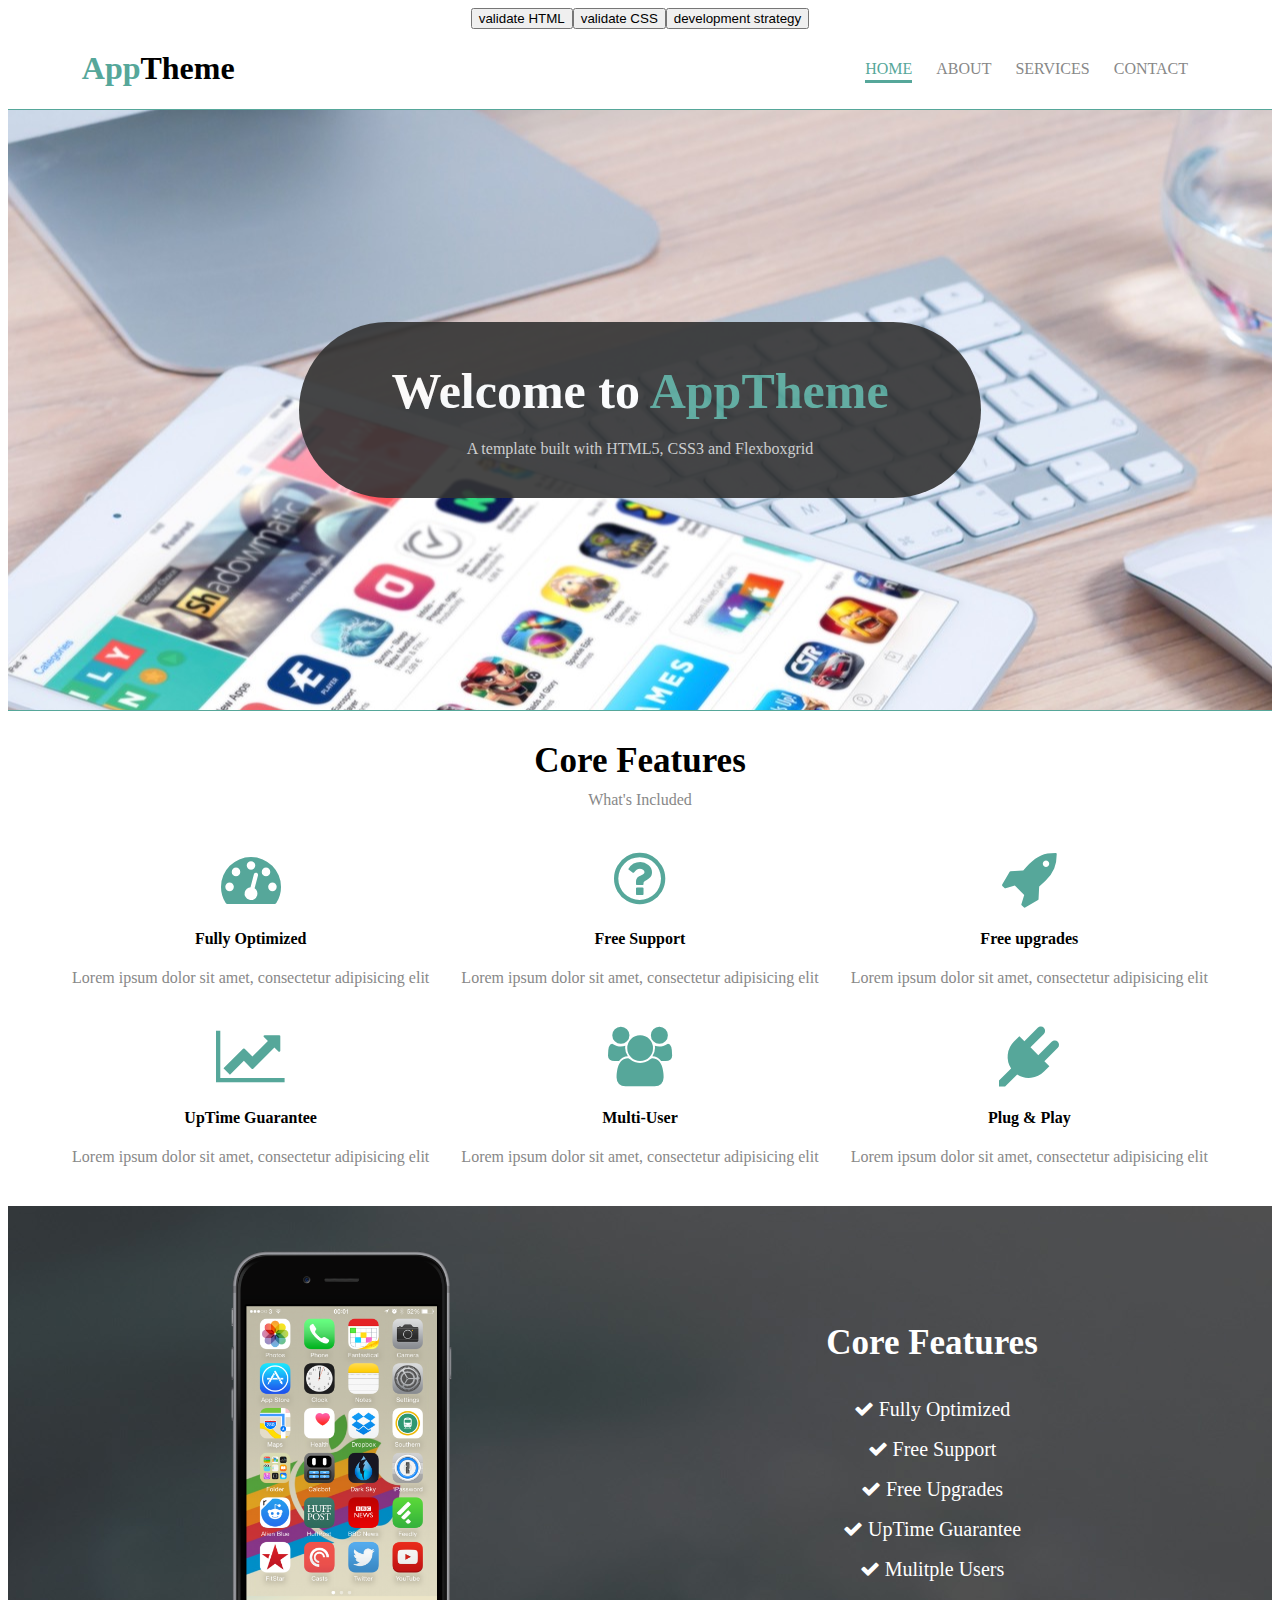
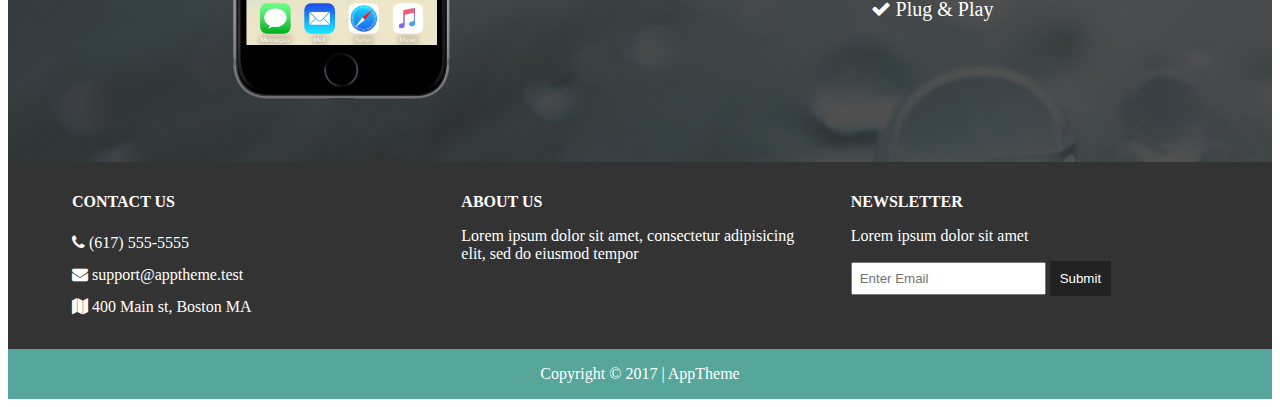
<file: index.html>
<!DOCTYPE html>
<html>

<head>
  <title>Apptheme</title>
  <meta charset="utf-8">
  <link rel="stylesheet" href="/css/flexboxgrid.css">
  <link rel="stylesheet" href="/css/font-awesome.css">
  <link rel="stylesheet" href="/css/style.css">

  <!-- Leave this here!  It renders the review buttons  -->
  <script src='./evaluation/init.js'></script>
</head>

<body>
  <!-- HEADER -->
  <header id="main-header">
    <div class="container">
      <div class="row end-sm end-md end-lg center-xs middle-xs middle-sm middle-md middle-lg">
        <div class="col-xs-12 col-sm-2 col-md-2 col-lg-2">
          <h1><span class="primary-text">App</span>Theme</h1>
        </div>
        <div class="col-xs-12 col-sm-10 col-md-10 col-lg-10">
          <nav id="navbar">
            <ul>
              <li class="current"><a href="index.html">Home</a></li>
              <li><a href="about.html">About</a></li>
              <li><a href="services.html">Services</a></li>
              <li><a href="contact.html">Contact</a></li>
            </ul>
          </nav>
        </div>
      </div>
    </div>
  </header>

  <!-- SHOWCASE -->
  <section id="showcase">
    <div class="container">
      <div class="row center-xs center-sm center-md center-lg middle-xs middle-sm middle-md middle-lg">
        <div class="col-xs-10 col-sm-10 col-md-10 col-lg-7 showcase-content">
          <h1>Welcome to <span class="primary-text">AppTheme</span></h1>
          <p>A template built with HTML5, CSS3 and Flexboxgrid</p>
        </div>
      </div>
    </div>
  </section>

  <!-- FEATURES -->
  <section id="features">
    <div class="container">
      <div class="row center-xs center-sm center-md center-lg">
        <div class="col-xs-12 col-sm-12 col-md-12 col-lg-12">
          <h2>Core Features</h2>
          <p>What's Included</p>
          <!-- ICON ROW 1 -->
          <div class="row center-xs center-sm center-md center-lg">
            <div class="col-xs-12 col-sm-4 col-md-4 col-lg-4">
              <i class="fa fa-dashboard"></i><br>
              <h4>Fully Optimized</h4>
              <p>Lorem ipsum dolor sit amet, consectetur adipisicing elit</p>
            </div>
            <div class="col-xs-12 col-sm-4 col-md-4 col-lg-4">
              <i class="fa fa-question-circle-o"></i><br>
              <h4>Free Support</h4>
              <p>Lorem ipsum dolor sit amet, consectetur adipisicing elit</p>
            </div>
            <div class="col-xs-12 col-sm-4 col-md-4 col-lg-4">
              <i class="fa fa-rocket"></i><br>
              <h4>Free upgrades</h4>
              <p>Lorem ipsum dolor sit amet, consectetur adipisicing elit</p>
            </div>
          </div>

          <!-- ICON ROW 2 -->
          <div class="row center-xs center-sm center-md center-lg">
            <div class="col-xs-12 col-sm-4 col-md-4 col-lg-4">
              <i class="fa fa-line-chart"></i><br>
              <h4>UpTime Guarantee</h4>
              <p>Lorem ipsum dolor sit amet, consectetur adipisicing elit</p>
            </div>
            <div class="col-xs-12 col-sm-4 col-md-4 col-lg-4">
              <i class="fa fa-users"></i><br>
              <h4>Multi-User</h4>
              <p>Lorem ipsum dolor sit amet, consectetur adipisicing elit</p>
            </div>
            <div class="col-xs-12 col-sm-4 col-md-4 col-lg-4">
              <i class="fa fa-plug"></i><br>
              <h4>Plug & Play</h4>
              <p>Lorem ipsum dolor sit amet, consectetur adipisicing elit</p>
            </div>
          </div>
        </div>
      </div>
    </div>
  </section>

  <!-- INFO SECTION -->
  <section id="info">
    <div class="container">
      <div class="row center-xs center-sm center-md center-lg middle-xs middle-sm middle-md middle-lg">
        <div class="col-xs-12 col-sm-6 col-md-6 col-lg-6">
          <img src="images/iphone.png" alt="">
        </div>
        <div class="col-xs-12 col-sm-6 col-md-6 col-lg-6">
          <h2>Core Features</h2>
          <ul>
            <li><i class="fa fa-check"></i> Fully Optimized</li>
            <li><i class="fa fa-check"></i> Free Support</li>
            <li><i class="fa fa-check"></i> Free Upgrades</li>
            <li><i class="fa fa-check"></i> UpTime Guarantee</li>
            <li><i class="fa fa-check"></i> Mulitple Users</li>
            <li><i class="fa fa-check"></i> Plug & Play</li>
          </ul>
        </div>
      </div>
    </div>
  </section>

  <!-- COMPANY -->
  <section id="company">
    <div class="container">
      <div class="row">
        <div class="col-xs-12 col-sm-4 col-md-4 col-lg-4">
          <h4>Contact Us</h4>
          <ul>
            <li><i class="fa fa-phone"></i> (617) 555-5555</li>
            <li><i class="fa fa-envelope"></i> support@apptheme.test</li>
            <li><i class="fa fa-map"></i> 400 Main st, Boston MA</li>
          </ul>
        </div>
        <div class="col-xs-12 col-sm-4 col-md-4 col-lg-4">
          <h4>About Us</h4>
          <p>Lorem ipsum dolor sit amet, consectetur adipisicing elit, sed do eiusmod tempor</p>
        </div>
        <div class="col-xs-12 col-sm-4 col-md-4 col-lg-4">
          <h4>Newsletter</h4>
          <p>Lorem ipsum dolor sit amet</p>
          <form>
            <input type="text" name="email" placeholder="Enter Email">
            <button type="submit" name="button">Submit</button>
          </form>
        </div>
      </div>
    </div>
  </section>

  <!-- FOOTER -->
  <footer id="main-footer">
    <div class="container">
      <div class="row center-xs center-sm center-md center-lg">
        <div class="col-xs-12 col-sm-12 col-md-12 col-lg-12">
          <p>Copyright &copy; 2017 | AppTheme</p>
        </div>
      </div>
    </div>
  </footer>
</body>

</html>
</file>
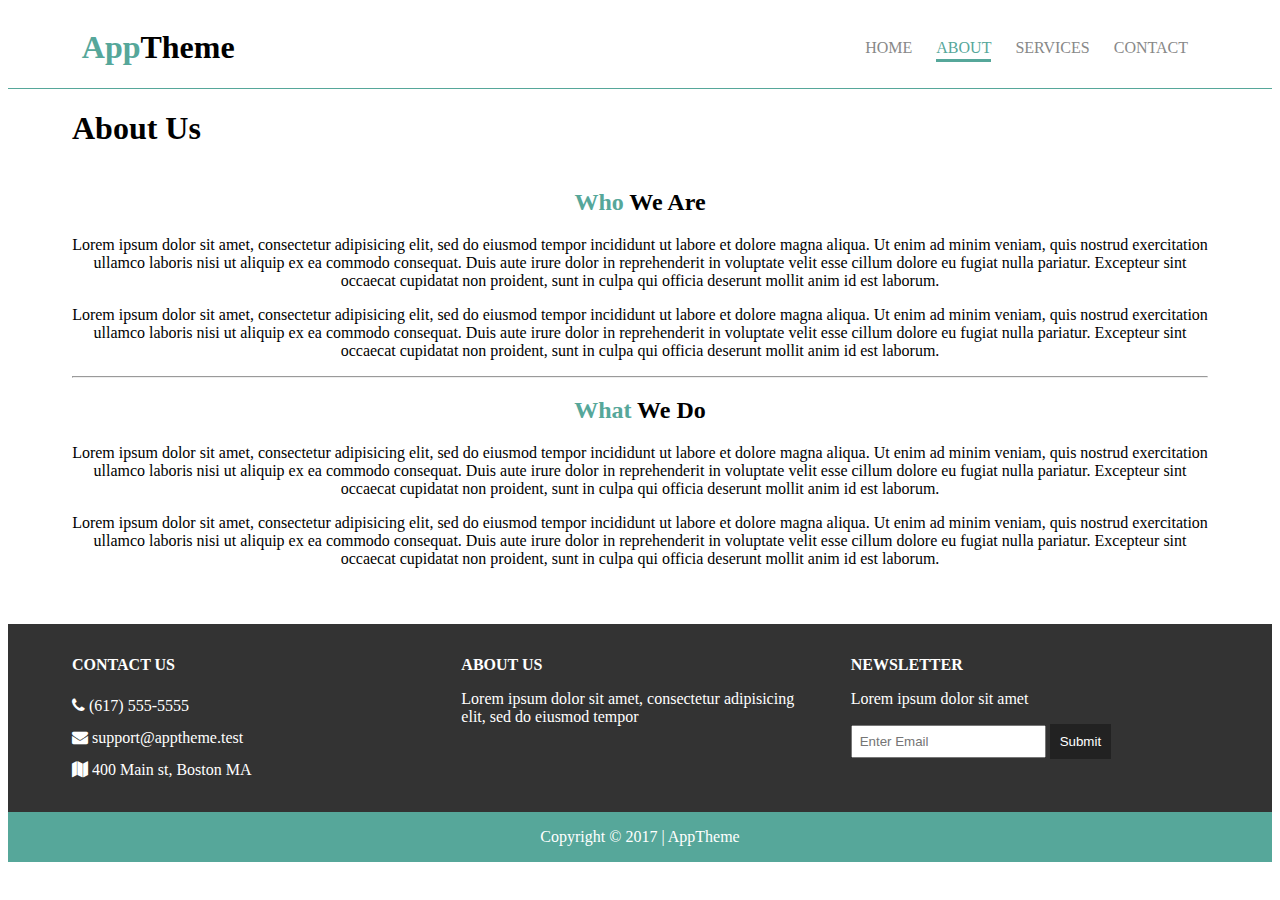
<file: about.html>
<!DOCTYPE html>
<html>
  <head>
    <meta charset="utf-8">
    <title>AppTheme | About</title>
    <link rel="stylesheet" href="css/flexboxgrid.css">
    <link rel="stylesheet" href="css/font-awesome.css">
    <link rel="stylesheet" href="css/style.css">
  </head>
  <body>
    <!-- HEADER -->
    <header id="main-header">
      <div class="container">
        <div class="row end-sm end-md end-lg center-xs middle-xs middle-sm middle-md middle-lg">
          <div class="col-xs-12 col-sm-2 col-md-2 col-lg-2">
            <h1><span class="primary-text">App</span>Theme</h1>
          </div>
          <div class="col-xs-12 col-sm-10 col-md-10 col-lg-10">
            <nav id="navbar">
              <ul>
                <li><a href="index.html">Home</a></li>
                <li class="current"><a href="about.html">About</a></li>
                <li><a href="services.html">Services</a></li>
                <li><a href="contact.html">Contact</a></li>
              </ul>
            </nav>
          </div>
        </div>
      </div>
    </header>

    <!-- SUBHEADER -->
    <section id="subheader">
      <div class="container">
        <div class="row">
          <div class="col-xs-12 col-sm-12 col-md-12 col-lg-12">
            <h1>About Us</h1>
          </div>
        </div>
      </div>
    </section>

    <!-- MAIN PAGE -->
    <section id="page" class="about">
      <div class="container">
        <div class="row center-xs center-sm center-md center-lg">
          <div class="col-xs-12 col-sm-12 col-md-12 col-lg-12">
            <h2><span class="primary-text">Who</span> We Are</h2>
            <p>Lorem ipsum dolor sit amet, consectetur adipisicing elit, sed do eiusmod tempor incididunt ut labore et dolore magna aliqua. Ut enim ad minim veniam, quis nostrud exercitation ullamco laboris nisi ut aliquip ex ea commodo consequat. Duis aute irure dolor in reprehenderit in voluptate velit esse cillum dolore eu fugiat nulla pariatur. Excepteur sint occaecat cupidatat non proident, sunt in culpa qui officia deserunt mollit anim id est laborum.</p>
            <p>Lorem ipsum dolor sit amet, consectetur adipisicing elit, sed do eiusmod tempor incididunt ut labore et dolore magna aliqua. Ut enim ad minim veniam, quis nostrud exercitation ullamco laboris nisi ut aliquip ex ea commodo consequat. Duis aute irure dolor in reprehenderit in voluptate velit esse cillum dolore eu fugiat nulla pariatur. Excepteur sint occaecat cupidatat non proident, sunt in culpa qui officia deserunt mollit anim id est laborum.</p>
            <hr>
            <h2><span class="primary-text">What</span> We Do</h2>
            <p>Lorem ipsum dolor sit amet, consectetur adipisicing elit, sed do eiusmod tempor incididunt ut labore et dolore magna aliqua. Ut enim ad minim veniam, quis nostrud exercitation ullamco laboris nisi ut aliquip ex ea commodo consequat. Duis aute irure dolor in reprehenderit in voluptate velit esse cillum dolore eu fugiat nulla pariatur. Excepteur sint occaecat cupidatat non proident, sunt in culpa qui officia deserunt mollit anim id est laborum.</p>
            <p>Lorem ipsum dolor sit amet, consectetur adipisicing elit, sed do eiusmod tempor incididunt ut labore et dolore magna aliqua. Ut enim ad minim veniam, quis nostrud exercitation ullamco laboris nisi ut aliquip ex ea commodo consequat. Duis aute irure dolor in reprehenderit in voluptate velit esse cillum dolore eu fugiat nulla pariatur. Excepteur sint occaecat cupidatat non proident, sunt in culpa qui officia deserunt mollit anim id est laborum.</p>
          </div>
        </div>
      </div>
    </section>

    <!-- COMPANY -->
    <section id="company">
      <div class="container">
        <div class="row">
          <div class="col-xs-12 col-sm-4 col-md-4 col-lg-4">
            <h4>Contact Us</h4>
            <ul>
              <li><i class="fa fa-phone"></i> (617) 555-5555</li>
              <li><i class="fa fa-envelope"></i> support@apptheme.test</li>
              <li><i class="fa fa-map"></i> 400 Main st, Boston MA</li>
            </ul>
          </div>
          <div class="col-xs-12 col-sm-4 col-md-4 col-lg-4">
            <h4>About Us</h4>
            <p>Lorem ipsum dolor sit amet, consectetur adipisicing elit, sed do eiusmod tempor</p>
          </div>
          <div class="col-xs-12 col-sm-4 col-md-4 col-lg-4">
            <h4>Newsletter</h4>
            <p>Lorem ipsum dolor sit amet</p>
            <form>
              <input type="text" name="email" placeholder="Enter Email">
              <button type="submit" name="button">Submit</button>
            </form>
          </div>
        </div>
      </div>
    </section>

    <!-- FOOTER -->
    <footer id="main-footer">
      <div class="container">
        <div class="row center-xs center-sm center-md center-lg">
          <div class="col-xs-12 col-sm-12 col-md-12 col-lg-12">
            <p>Copyright &copy; 2017 | AppTheme</p>
          </div>
        </div>
      </div>
    </footer>

  </body>
</html>
</file>
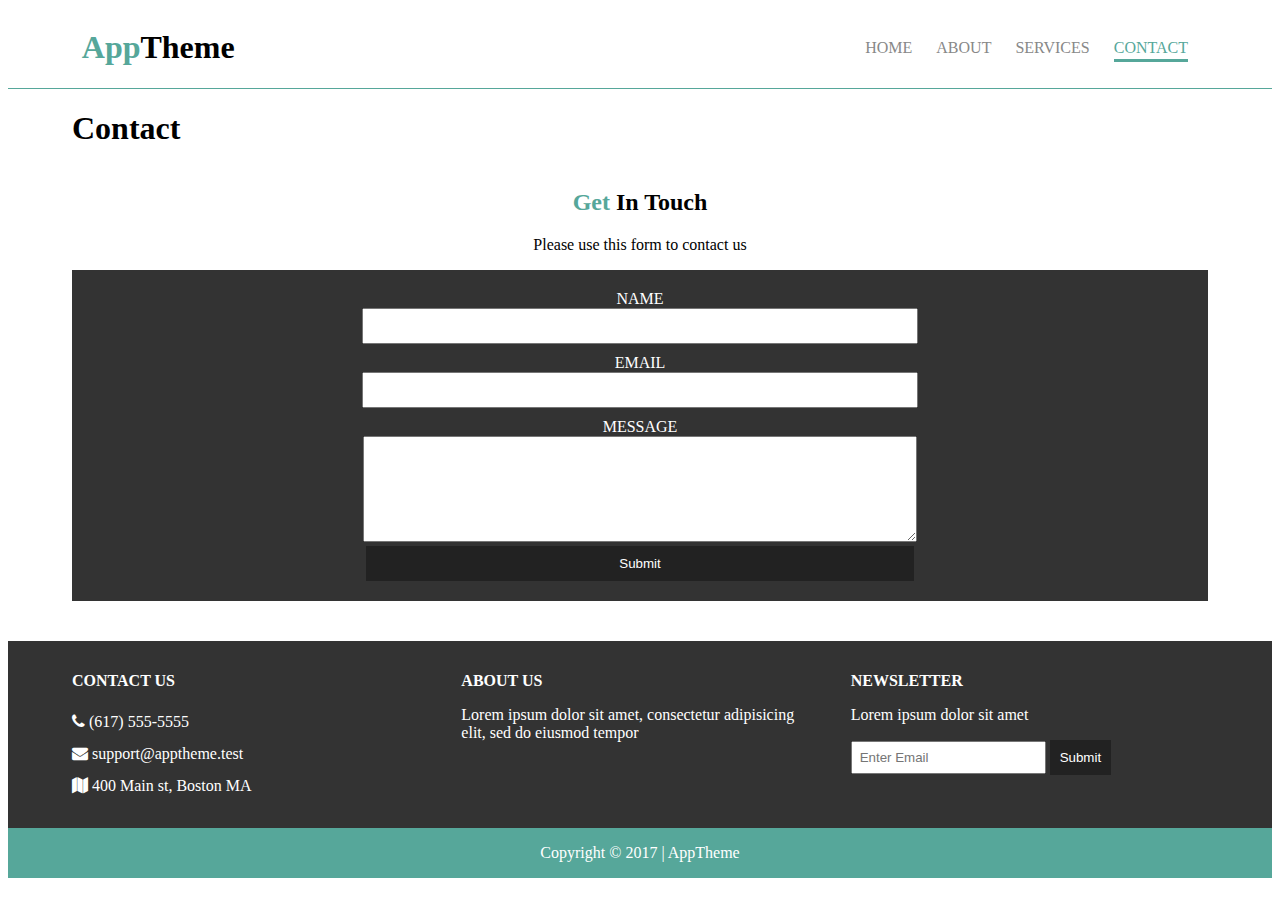
<file: contact.html>
<!DOCTYPE html>
<html>
  <head>
    <meta charset="utf-8">
    <title>AppTheme | Contact</title>
    <link rel="stylesheet" href="css/flexboxgrid.css">
    <link rel="stylesheet" href="css/font-awesome.css">
    <link rel="stylesheet" href="css/style.css">
  </head>
  <body>
    <!-- HEADER -->
    <header id="main-header">
      <div class="container">
        <div class="row end-sm end-md end-lg center-xs middle-xs middle-sm middle-md middle-lg">
          <div class="col-xs-12 col-sm-2 col-md-2 col-lg-2">
            <h1><span class="primary-text">App</span>Theme</h1>
          </div>
          <div class="col-xs-12 col-sm-10 col-md-10 col-lg-10">
            <nav id="navbar">
              <ul>
                <li><a href="index.html">Home</a></li>
                <li><a href="about.html">About</a></li>
                <li><a href="services.html">Services</a></li>
                <li class="current"><a href="contact.html">Contact</a></li>
              </ul>
            </nav>
          </div>
        </div>
      </div>
    </header>

    <!-- SUBHEADER -->
    <section id="subheader">
      <div class="container">
        <div class="row">
          <div class="col-xs-12 col-sm-12 col-md-12 col-lg-12">
            <h1>Contact</h1>
          </div>
        </div>
      </div>
    </section>

    <!-- MAIN PAGE -->
    <section id="page" class="contact">
      <div class="container">
        <div class="row center-xs center-sm center-md center-lg">
          <div class="col-xs-12 col-sm-12 col-md-12 col-lg-12">
            <h2><span class="primary-text">Get</span> In Touch</h2>
            <p>Please use this form to contact us</p>
            <form>
              <div>
                <label for="name">Name</label><br>
                <input type="text" name="name">
              </div>
              <div>
                <label for="email">Email</label><br>
                <input type="text" name="email">
              </div>
              <div>
                <label for="message">Message</label><br>
                <textarea name="message"></textarea>
              </div>
              <button type="submit" name="button">Submit</button>
            </form>
          </div>
        </div>
      </div>
    </section>

    <!-- COMPANY -->
    <section id="company">
      <div class="container">
        <div class="row">
          <div class="col-xs-12 col-sm-4 col-md-4 col-lg-4">
            <h4>Contact Us</h4>
            <ul>
              <li><i class="fa fa-phone"></i> (617) 555-5555</li>
              <li><i class="fa fa-envelope"></i> support@apptheme.test</li>
              <li><i class="fa fa-map"></i> 400 Main st, Boston MA</li>
            </ul>
          </div>
          <div class="col-xs-12 col-sm-4 col-md-4 col-lg-4">
            <h4>About Us</h4>
            <p>Lorem ipsum dolor sit amet, consectetur adipisicing elit, sed do eiusmod tempor</p>
          </div>
          <div class="col-xs-12 col-sm-4 col-md-4 col-lg-4">
            <h4>Newsletter</h4>
            <p>Lorem ipsum dolor sit amet</p>
            <form>
              <input type="text" name="email" placeholder="Enter Email">
              <button type="submit" name="button">Submit</button>
            </form>
          </div>
        </div>
      </div>
    </section>

    <!-- FOOTER -->
    <footer id="main-footer">
      <div class="container">
        <div class="row center-xs center-sm center-md center-lg">
          <div class="col-xs-12 col-sm-12 col-md-12 col-lg-12">
            <p>Copyright &copy; 2017 | AppTheme</p>
          </div>
        </div>
      </div>
    </footer>

  </body>
</html>
</file>
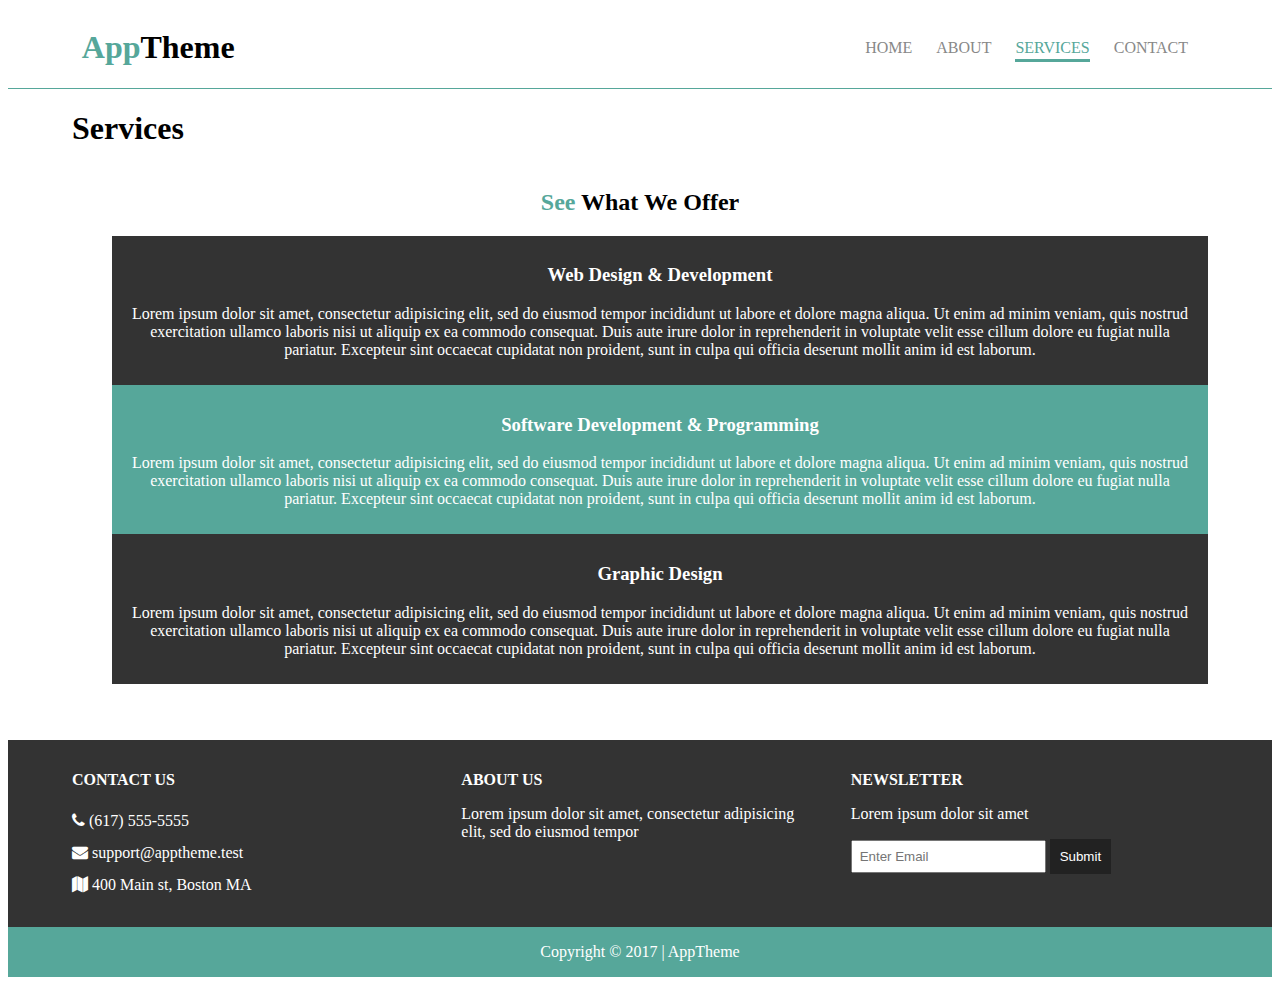
<file: services.html>
<!DOCTYPE html>
<html>
  <head>
    <meta charset="utf-8">
    <title>AppTheme | Services</title>
    <link rel="stylesheet" href="css/flexboxgrid.css">
    <link rel="stylesheet" href="css/font-awesome.css">
    <link rel="stylesheet" href="css/style.css">
  </head>
  <body>
    <!-- HEADER -->
    <header id="main-header">
      <div class="container">
        <div class="row end-sm end-md end-lg center-xs middle-xs middle-sm middle-md middle-lg">
          <div class="col-xs-12 col-sm-2 col-md-2 col-lg-2">
            <h1><span class="primary-text">App</span>Theme</h1>
          </div>
          <div class="col-xs-12 col-sm-10 col-md-10 col-lg-10">
            <nav id="navbar">
              <ul>
                <li><a href="index.html">Home</a></li>
                <li><a href="about.html">About</a></li>
                <li class="current"><a href="services.html">Services</a></li>
                <li><a href="contact.html">Contact</a></li>
              </ul>
            </nav>
          </div>
        </div>
      </div>
    </header>

    <!-- SUBHEADER -->
    <section id="subheader">
      <div class="container">
        <div class="row">
          <div class="col-xs-12 col-sm-12 col-md-12 col-lg-12">
            <h1>Services</h1>
          </div>
        </div>
      </div>
    </section>

    <!-- MAIN PAGE -->
    <section id="page" class="services">
      <div class="container">
        <div class="row center-xs center-sm center-md center-lg">
          <div class="col-xs-12 col-sm-12 col-md-12 col-lg-12">
            <h2><span class="primary-text">See</span> What We Offer</h2>
            <ul>
              <li>
                <h3>Web Design & Development</h3>
                <p>Lorem ipsum dolor sit amet, consectetur adipisicing elit, sed do eiusmod tempor incididunt ut labore et dolore magna aliqua. Ut enim ad minim veniam, quis nostrud exercitation ullamco laboris nisi ut aliquip ex ea commodo consequat. Duis aute irure dolor in reprehenderit in voluptate velit esse cillum dolore eu fugiat nulla pariatur. Excepteur sint occaecat cupidatat non proident, sunt in culpa qui officia deserunt mollit anim id est laborum.</p>
              </li>
              <li>
                <h3>Software Development & Programming</h3>
                <p>Lorem ipsum dolor sit amet, consectetur adipisicing elit, sed do eiusmod tempor incididunt ut labore et dolore magna aliqua. Ut enim ad minim veniam, quis nostrud exercitation ullamco laboris nisi ut aliquip ex ea commodo consequat. Duis aute irure dolor in reprehenderit in voluptate velit esse cillum dolore eu fugiat nulla pariatur. Excepteur sint occaecat cupidatat non proident, sunt in culpa qui officia deserunt mollit anim id est laborum.</p>
              </li>
              <li>
                <h3>Graphic Design</h3>
                <p>Lorem ipsum dolor sit amet, consectetur adipisicing elit, sed do eiusmod tempor incididunt ut labore et dolore magna aliqua. Ut enim ad minim veniam, quis nostrud exercitation ullamco laboris nisi ut aliquip ex ea commodo consequat. Duis aute irure dolor in reprehenderit in voluptate velit esse cillum dolore eu fugiat nulla pariatur. Excepteur sint occaecat cupidatat non proident, sunt in culpa qui officia deserunt mollit anim id est laborum.</p>
              </li>
            </ul>
          </div>
        </div>
      </div>
    </section>

    <!-- COMPANY -->
    <section id="company">
      <div class="container">
        <div class="row">
          <div class="col-xs-12 col-sm-4 col-md-4 col-lg-4">
            <h4>Contact Us</h4>
            <ul>
              <li><i class="fa fa-phone"></i> (617) 555-5555</li>
              <li><i class="fa fa-envelope"></i> support@apptheme.test</li>
              <li><i class="fa fa-map"></i> 400 Main st, Boston MA</li>
            </ul>
          </div>
          <div class="col-xs-12 col-sm-4 col-md-4 col-lg-4">
            <h4>About Us</h4>
            <p>Lorem ipsum dolor sit amet, consectetur adipisicing elit, sed do eiusmod tempor</p>
          </div>
          <div class="col-xs-12 col-sm-4 col-md-4 col-lg-4">
            <h4>Newsletter</h4>
            <p>Lorem ipsum dolor sit amet</p>
            <form>
              <input type="text" name="email" placeholder="Enter Email">
              <button type="submit" name="button">Submit</button>
            </form>
          </div>
        </div>
      </div>
    </section>

    <!-- FOOTER -->
    <footer id="main-footer">
      <div class="container">
        <div class="row center-xs center-sm center-md center-lg">
          <div class="col-xs-12 col-sm-12 col-md-12 col-lg-12">
            <p>Copyright &copy; 2017 | AppTheme</p>
          </div>
        </div>
      </div>
    </footer>

  </body>
</html>
</file>
<file: css/flexboxgrid.css>
/* Uncomment and set these variables to customize the grid. */

.container-fluid {
  margin-right: auto;
  margin-left: auto;
  padding-right: 2rem;
  padding-left: 2rem;
}

.row {
  box-sizing: border-box;
  display: -ms-flexbox;
  display: -webkit-box;
  display: flex;
  -ms-flex: 0 1 auto;
  -webkit-box-flex: 0;
  flex: 0 1 auto;
  -ms-flex-direction: row;
  -webkit-box-orient: horizontal;
  -webkit-box-direction: normal;
  flex-direction: row;
  -ms-flex-wrap: wrap;
  flex-wrap: wrap;
  margin-right: -1rem;
  margin-left: -1rem;
}

.row.reverse {
  -ms-flex-direction: row-reverse;
  -webkit-box-orient: horizontal;
  -webkit-box-direction: reverse;
  flex-direction: row-reverse;
}

.col.reverse {
  -ms-flex-direction: column-reverse;
  -webkit-box-orient: vertical;
  -webkit-box-direction: reverse;
  flex-direction: column-reverse;
}

.col-xs,
.col-xs-1,
.col-xs-2,
.col-xs-3,
.col-xs-4,
.col-xs-5,
.col-xs-6,
.col-xs-7,
.col-xs-8,
.col-xs-9,
.col-xs-10,
.col-xs-11,
.col-xs-12 {
  box-sizing: border-box;
  -ms-flex: 0 0 auto;
  -webkit-box-flex: 0;
  flex: 0 0 auto;
  padding-right: 1rem;
  padding-left: 1rem;
}

.col-xs {
  -webkit-flex-grow: 1;
  -ms-flex-positive: 1;
  -webkit-box-flex: 1;
  flex-grow: 1;
  -ms-flex-preferred-size: 0;
  flex-basis: 0;
  max-width: 100%;
}

.col-xs-1 {
  -ms-flex-preferred-size: 8.333%;
  flex-basis: 8.333%;
  max-width: 8.333%;
}

.col-xs-2 {
  -ms-flex-preferred-size: 16.667%;
  flex-basis: 16.667%;
  max-width: 16.667%;
}

.col-xs-3 {
  -ms-flex-preferred-size: 25%;
  flex-basis: 25%;
  max-width: 25%;
}

.col-xs-4 {
  -ms-flex-preferred-size: 33.333%;
  flex-basis: 33.333%;
  max-width: 33.333%;
}

.col-xs-5 {
  -ms-flex-preferred-size: 41.667%;
  flex-basis: 41.667%;
  max-width: 41.667%;
}

.col-xs-6 {
  -ms-flex-preferred-size: 50%;
  flex-basis: 50%;
  max-width: 50%;
}

.col-xs-7 {
  -ms-flex-preferred-size: 58.333%;
  flex-basis: 58.333%;
  max-width: 58.333%;
}

.col-xs-8 {
  -ms-flex-preferred-size: 66.667%;
  flex-basis: 66.667%;
  max-width: 66.667%;
}

.col-xs-9 {
  -ms-flex-preferred-size: 75%;
  flex-basis: 75%;
  max-width: 75%;
}

.col-xs-10 {
  -ms-flex-preferred-size: 83.333%;
  flex-basis: 83.333%;
  max-width: 83.333%;
}

.col-xs-11 {
  -ms-flex-preferred-size: 91.667%;
  flex-basis: 91.667%;
  max-width: 91.667%;
}

.col-xs-12 {
  -ms-flex-preferred-size: 100%;
  flex-basis: 100%;
  max-width: 100%;
}

.col-xs-offset-1 {
  margin-left: 8.333%;
}

.col-xs-offset-2 {
  margin-left: 16.667%;
}

.col-xs-offset-3 {
  margin-left: 25%;
}

.col-xs-offset-4 {
  margin-left: 33.333%;
}

.col-xs-offset-5 {
  margin-left: 41.667%;
}

.col-xs-offset-6 {
  margin-left: 50%;
}

.col-xs-offset-7 {
  margin-left: 58.333%;
}

.col-xs-offset-8 {
  margin-left: 66.667%;
}

.col-xs-offset-9 {
  margin-left: 75%;
}

.col-xs-offset-10 {
  margin-left: 83.333%;
}

.col-xs-offset-11 {
  margin-left: 91.667%;
}

.start-xs {
  -ms-flex-pack: start;
  -webkit-box-pack: start;
  justify-content: flex-start;
  text-align: start;
}

.center-xs {
  -ms-flex-pack: center;
  -webkit-box-pack: center;
  justify-content: center;
  text-align: center;
}

.end-xs {
  -ms-flex-pack: end;
  -webkit-box-pack: end;
  justify-content: flex-end;
  text-align: end;
}

.top-xs {
  -ms-flex-align: start;
  -webkit-box-align: start;
  align-items: flex-start;
}

.middle-xs {
  -ms-flex-align: center;
  -webkit-box-align: center;
  align-items: center;
}

.bottom-xs {
  -ms-flex-align: end;
  -webkit-box-align: end;
  align-items: flex-end;
}

.around-xs {
  -ms-flex-pack: distribute;
  justify-content: space-around;
}

.between-xs {
  -ms-flex-pack: justify;
  -webkit-box-pack: justify;
  justify-content: space-between;
}

.first-xs {
  -ms-flex-order: -1;
  -webkit-box-ordinal-group: 0;
  order: -1;
}

.last-xs {
  -ms-flex-order: 1;
  -webkit-box-ordinal-group: 2;
  order: 1;
}

@media only screen and (min-width: 48em) {
  .container {
    width: 46rem;
  }

  .col-sm,
  .col-sm-1,
  .col-sm-2,
  .col-sm-3,
  .col-sm-4,
  .col-sm-5,
  .col-sm-6,
  .col-sm-7,
  .col-sm-8,
  .col-sm-9,
  .col-sm-10,
  .col-sm-11,
  .col-sm-12 {
    box-sizing: border-box;
    -ms-flex: 0 0 auto;
    -webkit-box-flex: 0;
    flex: 0 0 auto;
    padding-right: 1rem;
    padding-left: 1rem;
  }

  .col-sm {
    -webkit-flex-grow: 1;
    -ms-flex-positive: 1;
    -webkit-box-flex: 1;
    flex-grow: 1;
    -ms-flex-preferred-size: 0;
    flex-basis: 0;
    max-width: 100%;
  }

  .col-sm-1 {
    -ms-flex-preferred-size: 8.333%;
    flex-basis: 8.333%;
    max-width: 8.333%;
  }

  .col-sm-2 {
    -ms-flex-preferred-size: 16.667%;
    flex-basis: 16.667%;
    max-width: 16.667%;
  }

  .col-sm-3 {
    -ms-flex-preferred-size: 25%;
    flex-basis: 25%;
    max-width: 25%;
  }

  .col-sm-4 {
    -ms-flex-preferred-size: 33.333%;
    flex-basis: 33.333%;
    max-width: 33.333%;
  }

  .col-sm-5 {
    -ms-flex-preferred-size: 41.667%;
    flex-basis: 41.667%;
    max-width: 41.667%;
  }

  .col-sm-6 {
    -ms-flex-preferred-size: 50%;
    flex-basis: 50%;
    max-width: 50%;
  }

  .col-sm-7 {
    -ms-flex-preferred-size: 58.333%;
    flex-basis: 58.333%;
    max-width: 58.333%;
  }

  .col-sm-8 {
    -ms-flex-preferred-size: 66.667%;
    flex-basis: 66.667%;
    max-width: 66.667%;
  }

  .col-sm-9 {
    -ms-flex-preferred-size: 75%;
    flex-basis: 75%;
    max-width: 75%;
  }

  .col-sm-10 {
    -ms-flex-preferred-size: 83.333%;
    flex-basis: 83.333%;
    max-width: 83.333%;
  }

  .col-sm-11 {
    -ms-flex-preferred-size: 91.667%;
    flex-basis: 91.667%;
    max-width: 91.667%;
  }

  .col-sm-12 {
    -ms-flex-preferred-size: 100%;
    flex-basis: 100%;
    max-width: 100%;
  }

  .col-sm-offset-1 {
    margin-left: 8.333%;
  }

  .col-sm-offset-2 {
    margin-left: 16.667%;
  }

  .col-sm-offset-3 {
    margin-left: 25%;
  }

  .col-sm-offset-4 {
    margin-left: 33.333%;
  }

  .col-sm-offset-5 {
    margin-left: 41.667%;
  }

  .col-sm-offset-6 {
    margin-left: 50%;
  }

  .col-sm-offset-7 {
    margin-left: 58.333%;
  }

  .col-sm-offset-8 {
    margin-left: 66.667%;
  }

  .col-sm-offset-9 {
    margin-left: 75%;
  }

  .col-sm-offset-10 {
    margin-left: 83.333%;
  }

  .col-sm-offset-11 {
    margin-left: 91.667%;
  }

  .start-sm {
    -ms-flex-pack: start;
    -webkit-box-pack: start;
    justify-content: flex-start;
    text-align: start;
  }

  .center-sm {
    -ms-flex-pack: center;
    -webkit-box-pack: center;
    justify-content: center;
    text-align: center;
  }

  .end-sm {
    -ms-flex-pack: end;
    -webkit-box-pack: end;
    justify-content: flex-end;
    text-align: end;
  }

  .top-sm {
    -ms-flex-align: start;
    -webkit-box-align: start;
    align-items: flex-start;
  }

  .middle-sm {
    -ms-flex-align: center;
    -webkit-box-align: center;
    align-items: center;
  }

  .bottom-sm {
    -ms-flex-align: end;
    -webkit-box-align: end;
    align-items: flex-end;
  }

  .around-sm {
    -ms-flex-pack: distribute;
    justify-content: space-around;
  }

  .between-sm {
    -ms-flex-pack: justify;
    -webkit-box-pack: justify;
    justify-content: space-between;
  }

  .first-sm {
    -ms-flex-order: -1;
    -webkit-box-ordinal-group: 0;
    order: -1;
  }

  .last-sm {
    -ms-flex-order: 1;
    -webkit-box-ordinal-group: 2;
    order: 1;
  }
}

@media only screen and (min-width: 62em) {
  .container {
    width: 61rem;
  }

  .col-md,
  .col-md-1,
  .col-md-2,
  .col-md-3,
  .col-md-4,
  .col-md-5,
  .col-md-6,
  .col-md-7,
  .col-md-8,
  .col-md-9,
  .col-md-10,
  .col-md-11,
  .col-md-12 {
    box-sizing: border-box;
    -ms-flex: 0 0 auto;
    -webkit-box-flex: 0;
    flex: 0 0 auto;
    padding-right: 1rem;
    padding-left: 1rem;
  }

  .col-md {
    -webkit-flex-grow: 1;
    -ms-flex-positive: 1;
    -webkit-box-flex: 1;
    flex-grow: 1;
    -ms-flex-preferred-size: 0;
    flex-basis: 0;
    max-width: 100%;
  }

  .col-md-1 {
    -ms-flex-preferred-size: 8.333%;
    flex-basis: 8.333%;
    max-width: 8.333%;
  }

  .col-md-2 {
    -ms-flex-preferred-size: 16.667%;
    flex-basis: 16.667%;
    max-width: 16.667%;
  }

  .col-md-3 {
    -ms-flex-preferred-size: 25%;
    flex-basis: 25%;
    max-width: 25%;
  }

  .col-md-4 {
    -ms-flex-preferred-size: 33.333%;
    flex-basis: 33.333%;
    max-width: 33.333%;
  }

  .col-md-5 {
    -ms-flex-preferred-size: 41.667%;
    flex-basis: 41.667%;
    max-width: 41.667%;
  }

  .col-md-6 {
    -ms-flex-preferred-size: 50%;
    flex-basis: 50%;
    max-width: 50%;
  }

  .col-md-7 {
    -ms-flex-preferred-size: 58.333%;
    flex-basis: 58.333%;
    max-width: 58.333%;
  }

  .col-md-8 {
    -ms-flex-preferred-size: 66.667%;
    flex-basis: 66.667%;
    max-width: 66.667%;
  }

  .col-md-9 {
    -ms-flex-preferred-size: 75%;
    flex-basis: 75%;
    max-width: 75%;
  }

  .col-md-10 {
    -ms-flex-preferred-size: 83.333%;
    flex-basis: 83.333%;
    max-width: 83.333%;
  }

  .col-md-11 {
    -ms-flex-preferred-size: 91.667%;
    flex-basis: 91.667%;
    max-width: 91.667%;
  }

  .col-md-12 {
    -ms-flex-preferred-size: 100%;
    flex-basis: 100%;
    max-width: 100%;
  }

  .col-md-offset-1 {
    margin-left: 8.333%;
  }

  .col-md-offset-2 {
    margin-left: 16.667%;
  }

  .col-md-offset-3 {
    margin-left: 25%;
  }

  .col-md-offset-4 {
    margin-left: 33.333%;
  }

  .col-md-offset-5 {
    margin-left: 41.667%;
  }

  .col-md-offset-6 {
    margin-left: 50%;
  }

  .col-md-offset-7 {
    margin-left: 58.333%;
  }

  .col-md-offset-8 {
    margin-left: 66.667%;
  }

  .col-md-offset-9 {
    margin-left: 75%;
  }

  .col-md-offset-10 {
    margin-left: 83.333%;
  }

  .col-md-offset-11 {
    margin-left: 91.667%;
  }

  .start-md {
    -ms-flex-pack: start;
    -webkit-box-pack: start;
    justify-content: flex-start;
    text-align: start;
  }

  .center-md {
    -ms-flex-pack: center;
    -webkit-box-pack: center;
    justify-content: center;
    text-align: center;
  }

  .end-md {
    -ms-flex-pack: end;
    -webkit-box-pack: end;
    justify-content: flex-end;
    text-align: end;
  }

  .top-md {
    -ms-flex-align: start;
    -webkit-box-align: start;
    align-items: flex-start;
  }

  .middle-md {
    -ms-flex-align: center;
    -webkit-box-align: center;
    align-items: center;
  }

  .bottom-md {
    -ms-flex-align: end;
    -webkit-box-align: end;
    align-items: flex-end;
  }

  .around-md {
    -ms-flex-pack: distribute;
    justify-content: space-around;
  }

  .between-md {
    -ms-flex-pack: justify;
    -webkit-box-pack: justify;
    justify-content: space-between;
  }

  .first-md {
    -ms-flex-order: -1;
    -webkit-box-ordinal-group: 0;
    order: -1;
  }

  .last-md {
    -ms-flex-order: 1;
    -webkit-box-ordinal-group: 2;
    order: 1;
  }
}

@media only screen and (min-width: 75em) {
  .container {
    width: 71rem;
  }

  .col-lg,
  .col-lg-1,
  .col-lg-2,
  .col-lg-3,
  .col-lg-4,
  .col-lg-5,
  .col-lg-6,
  .col-lg-7,
  .col-lg-8,
  .col-lg-9,
  .col-lg-10,
  .col-lg-11,
  .col-lg-12 {
    box-sizing: border-box;
    -ms-flex: 0 0 auto;
    -webkit-box-flex: 0;
    flex: 0 0 auto;
    padding-right: 1rem;
    padding-left: 1rem;
  }

  .col-lg {
    -webkit-flex-grow: 1;
    -ms-flex-positive: 1;
    -webkit-box-flex: 1;
    flex-grow: 1;
    -ms-flex-preferred-size: 0;
    flex-basis: 0;
    max-width: 100%;
  }

  .col-lg-1 {
    -ms-flex-preferred-size: 8.333%;
    flex-basis: 8.333%;
    max-width: 8.333%;
  }

  .col-lg-2 {
    -ms-flex-preferred-size: 16.667%;
    flex-basis: 16.667%;
    max-width: 16.667%;
  }

  .col-lg-3 {
    -ms-flex-preferred-size: 25%;
    flex-basis: 25%;
    max-width: 25%;
  }

  .col-lg-4 {
    -ms-flex-preferred-size: 33.333%;
    flex-basis: 33.333%;
    max-width: 33.333%;
  }

  .col-lg-5 {
    -ms-flex-preferred-size: 41.667%;
    flex-basis: 41.667%;
    max-width: 41.667%;
  }

  .col-lg-6 {
    -ms-flex-preferred-size: 50%;
    flex-basis: 50%;
    max-width: 50%;
  }

  .col-lg-7 {
    -ms-flex-preferred-size: 58.333%;
    flex-basis: 58.333%;
    max-width: 58.333%;
  }

  .col-lg-8 {
    -ms-flex-preferred-size: 66.667%;
    flex-basis: 66.667%;
    max-width: 66.667%;
  }

  .col-lg-9 {
    -ms-flex-preferred-size: 75%;
    flex-basis: 75%;
    max-width: 75%;
  }

  .col-lg-10 {
    -ms-flex-preferred-size: 83.333%;
    flex-basis: 83.333%;
    max-width: 83.333%;
  }

  .col-lg-11 {
    -ms-flex-preferred-size: 91.667%;
    flex-basis: 91.667%;
    max-width: 91.667%;
  }

  .col-lg-12 {
    -ms-flex-preferred-size: 100%;
    flex-basis: 100%;
    max-width: 100%;
  }

  .col-lg-offset-1 {
    margin-left: 8.333%;
  }

  .col-lg-offset-2 {
    margin-left: 16.667%;
  }

  .col-lg-offset-3 {
    margin-left: 25%;
  }

  .col-lg-offset-4 {
    margin-left: 33.333%;
  }

  .col-lg-offset-5 {
    margin-left: 41.667%;
  }

  .col-lg-offset-6 {
    margin-left: 50%;
  }

  .col-lg-offset-7 {
    margin-left: 58.333%;
  }

  .col-lg-offset-8 {
    margin-left: 66.667%;
  }

  .col-lg-offset-9 {
    margin-left: 75%;
  }

  .col-lg-offset-10 {
    margin-left: 83.333%;
  }

  .col-lg-offset-11 {
    margin-left: 91.667%;
  }

  .start-lg {
    -ms-flex-pack: start;
    -webkit-box-pack: start;
    justify-content: flex-start;
    text-align: start;
  }

  .center-lg {
    -ms-flex-pack: center;
    -webkit-box-pack: center;
    justify-content: center;
    text-align: center;
  }

  .end-lg {
    -ms-flex-pack: end;
    -webkit-box-pack: end;
    justify-content: flex-end;
    text-align: end;
  }

  .top-lg {
    -ms-flex-align: start;
    -webkit-box-align: start;
    align-items: flex-start;
  }

  .middle-lg {
    -ms-flex-align: center;
    -webkit-box-align: center;
    align-items: center;
  }

  .bottom-lg {
    -ms-flex-align: end;
    -webkit-box-align: end;
    align-items: flex-end;
  }

  .around-lg {
    -ms-flex-pack: distribute;
    justify-content: space-around;
  }

  .between-lg {
    -ms-flex-pack: justify;
    -webkit-box-pack: justify;
    justify-content: space-between;
  }

  .first-lg {
    -ms-flex-order: -1;
    -webkit-box-ordinal-group: 0;
    order: -1;
  }

  .last-lg {
    -ms-flex-order: 1;
    -webkit-box-ordinal-group: 2;
    order: 1;
  }
}
</file>
<file: css/style.css>
<<<<<<< HEAD
body{
    font-family:'Open-sans', sans-serif;
    font-size:17px;
    line-height:1.5em;
    margin:0;
    padding:0;
  }
  
  img{
    width:100%;
  }
  
  .container{
    margin:auto;
  }
  
  /* COMMON CLASSES */
  .primary-text{
    color:#56a79a;
  }
  
  .primary-background{
    background:#56a79a;
  }
  
  /* HEADER */
  #main-header{
    border-bottom:1px solid #56a79a;
  }
  
  /* NAVBAR */
  #navbar{
    text-transform:uppercase;
  }
  
  #navbar li{
    display:inline;
    padding-right:20px;
    list-style:none;
  }
  
  #navbar a{
    text-decoration:none;
    color:#888;
  }
  
  #navbar li.current a, #navbar a:hover{
    color:#56a79a;
    border-bottom: 3px solid #56a79a;
    padding-bottom:3px;
  }
  
  /* SHOWCASE */
  #showcase{
    background:url('../images/showcase.jpg') no-repeat center center;
    border-bottom:1px solid #56a79a;
    margin-bottom:30px;
  }
  
  #showcase .row{
    height:600px;
  }
  
  #showcase h1{
    font-size:50px;
    margin:0;
    padding-bottom:20px;
  }
  
  #showcase p{
    color:#ccc;
    margin:0;
  }
  
  #showcase .showcase-content{
    background:#333;
    color:#fff;
    border-radius:90px;
    padding:40px;
    opacity:0.9;
  }
  
  /* FEATURES */
  #features h2{
    font-size:35px;
    margin:0;
    padding-bottom:10px;
  }
  
  #features p{
    color:#888;
    margin:0;
    margin-bottom:40px;
  }
  
  #features .fa{
    font-size:60px;
    color:#56a79a;
  }
  
  /* INFO */
  #info{
    background:#333 url('../images/info-bg.jpg') no-repeat;
    color:#fff;
  }
  
  #info h2{
    font-size:35px;
    margin:0;
    padding-bottom:10px;
  }
  
  #info ul{
    list-style:none;
    padding:0;
  }
  
  #info li{
    line-height:2em;
    font-size:20px;
  }
  
  /* COMPANY */
  #company{
    background:#333;
    color:#fff;
    padding:10px 0;
  }
  
  #company h4{
    text-transform:uppercase;
    margin-bottom:0;
  }
  
  #company ul{
    padding:0;
    list-style:none;
    line-height:2em;
  }
  
  #company input[type="text"]{
    padding:7px;
  }
  
  #company button{
    background:#222;
    color:#fff;
    padding:10px;
    border:0;
  }
  
  /* FOOTER */
  #main-footer{
    background:#56a79a;
    color:#fff;
  }
  
  /* PAGE */
  #page{
    margin-bottom:40px;
  }
  
  /* SERVICES */
  .services ul li{
    list-style:none;
    padding:10px;
  }
  
  .services ul li:nth-child(odd){
    background:#333;
    color:#fff;
  }
  
  .services ul li:nth-child(even){
    background:#56a79a;
    color:#fff;
  }
  
  /* CONTACT */
  .contact form{
    background:#333;
    color:#fff;
    padding:20px;
  }
  
  .contact form input[type="text"]{
    width:50%;
    height:30px;
    margin-bottom:10px;
  }
  
  .contact form textarea{
    width:50%;
    height:100px;
  }
  
  .contact form button{
    width:50%;
    padding:10px 0;
    border:0;
    background:#222;
    color:#fff;
  }
  
  .contact form label{
    text-transform:uppercase;
  }
  
  /* MEDIA QUERIES */
  @media(max-width:800px){
    #showcase h1{
      font-size:30px;
    }
  }
  
  @media(max-width:500px){
    #showcase .showcase-content{
      padding:40px 10px;
    }
  }
  
=======

>>>>>>> 4169302c9995f210f579d134e5e4ce280f893a92
</file>
